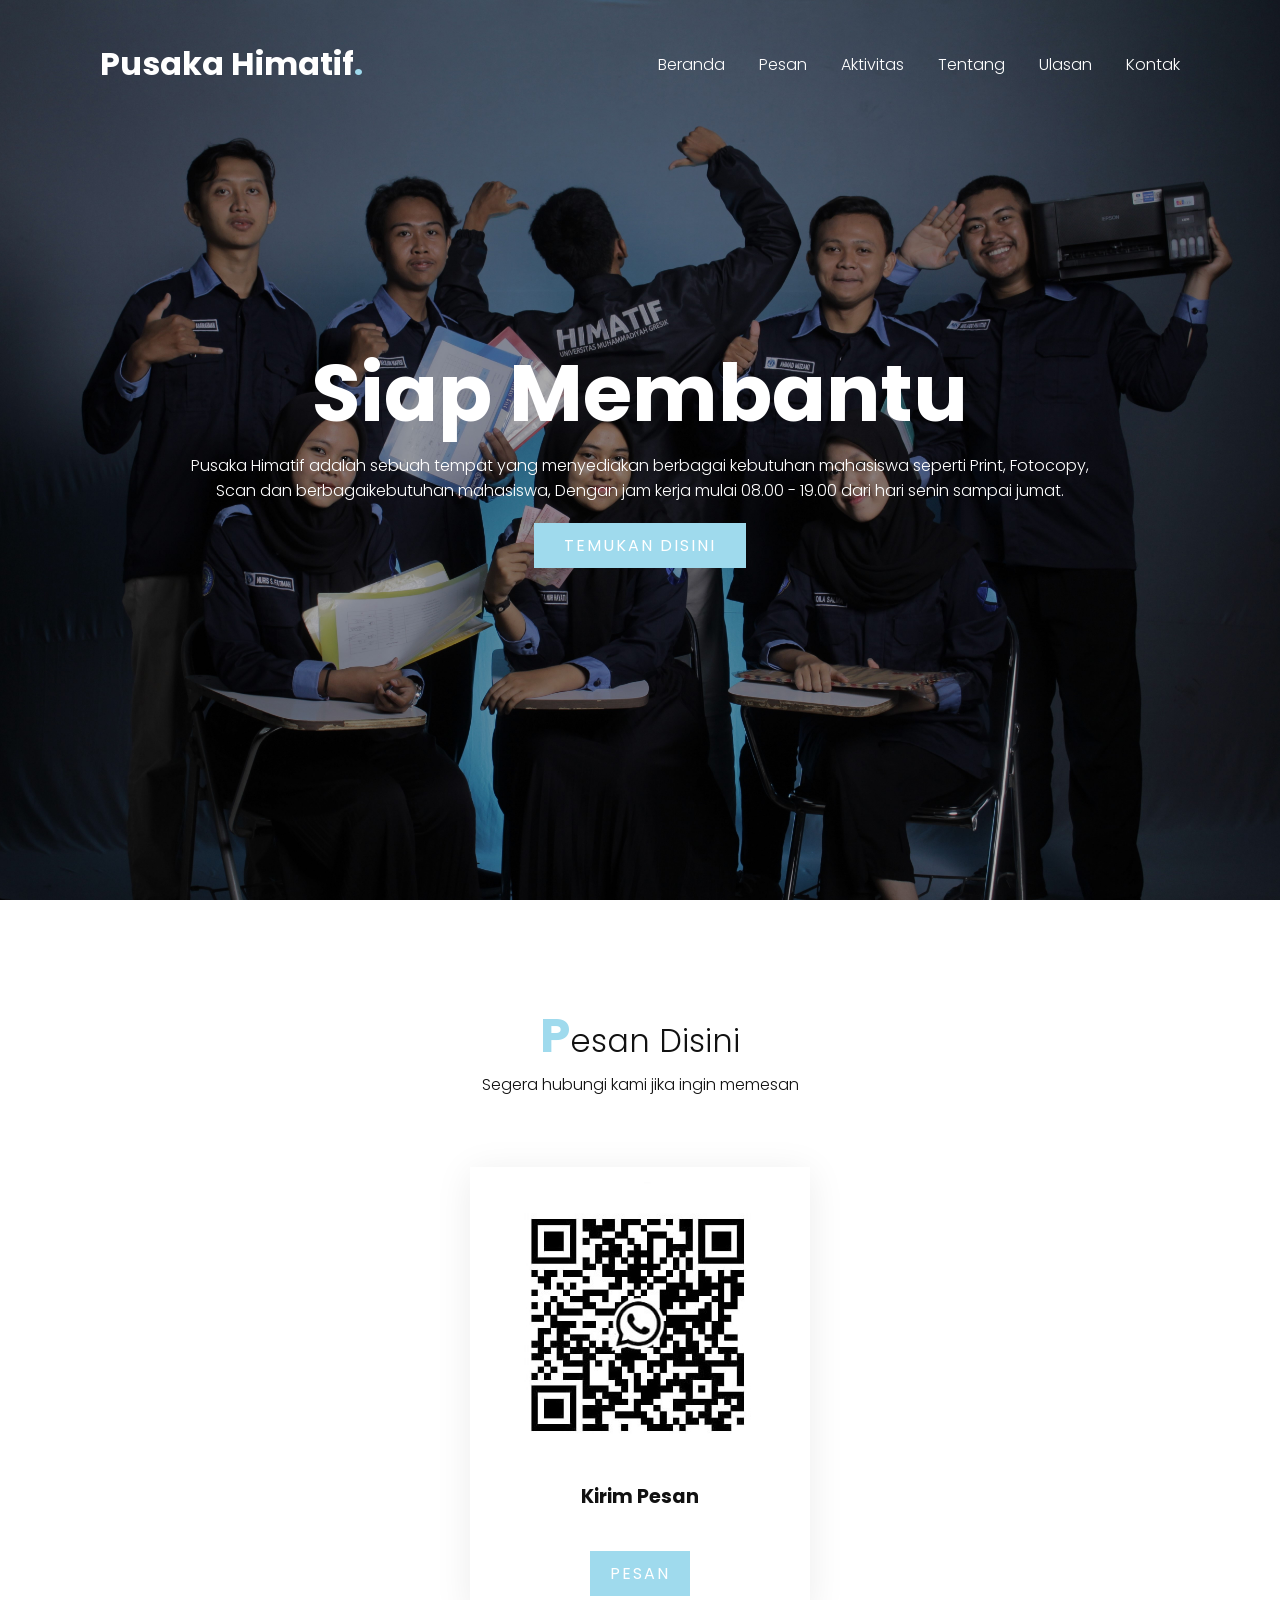
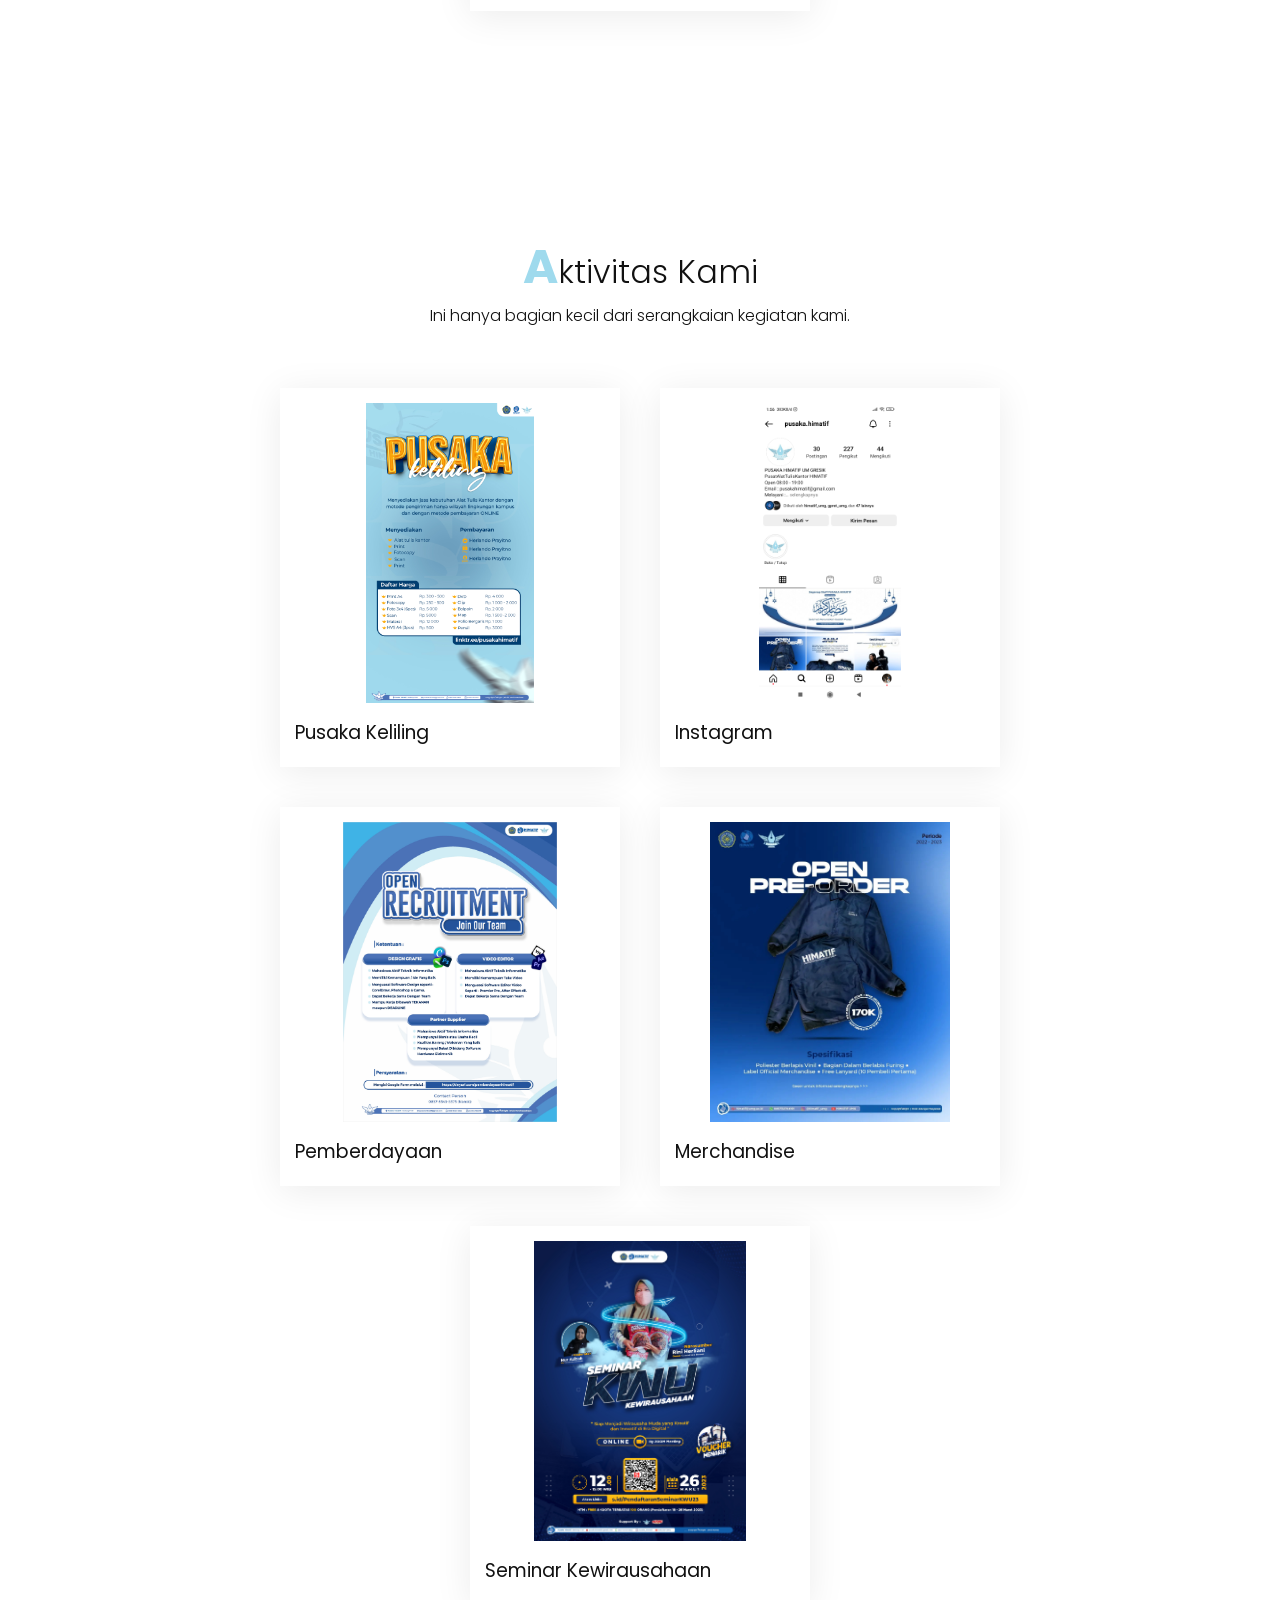
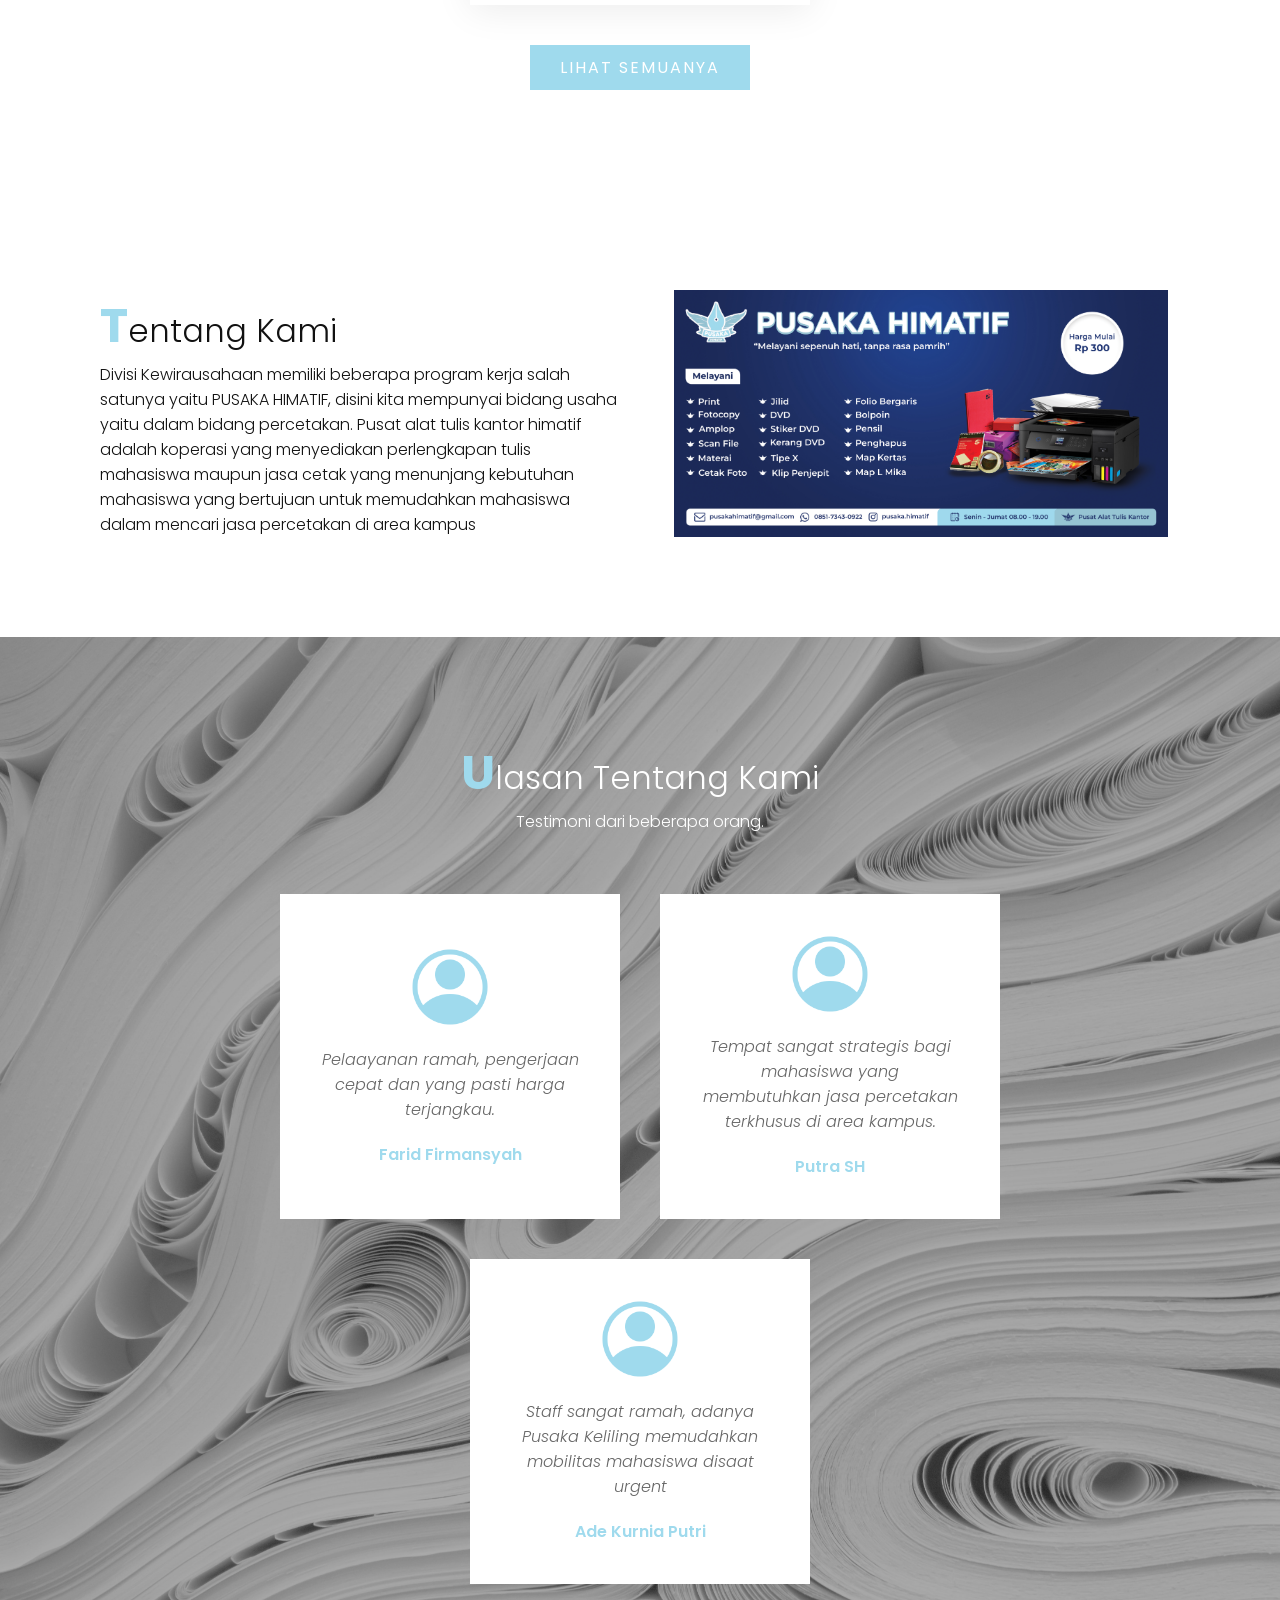
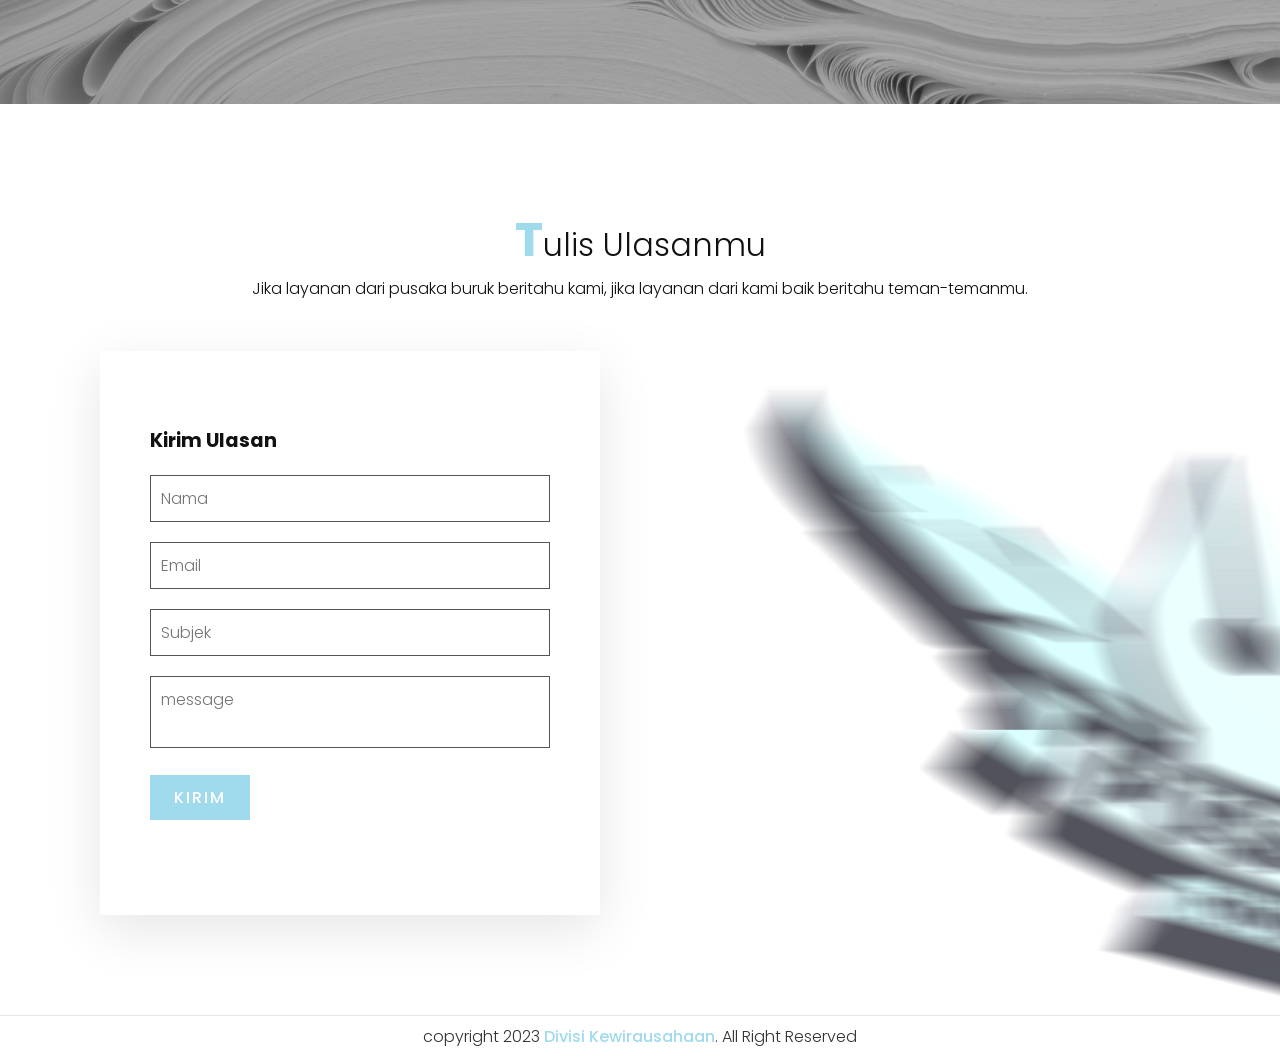
<file: index.html>
<!DOCTYPE html>
<html lang="en">
  <head>
    <meta charset="UTF-8" />
    <meta http-equiv="X-UA-Compatible" content="IE=edge" />
    <meta name="viewport" content="width=device-width, initial-scale=1.0" />
    <link rel="stylesheet" href="style.css" />
    <link rel="icon" href="Assets/logo.png" type="image/x-icon" />

    <title>Pusaka Himatif</title>
  </head>

  <body>
    <header>
      <nav>
        <a href="#" class="logo">Pusaka Himatif<span>.</span></a>
        <div class="menuToggle" onclick="toggleMenu();"></div>
        <ul class="navigation">
          <li><a href="#banner" onclick="toggleMenu();">Beranda</a></li>
          <li><a href="#order" onclick="toggleMenu();">Pesan</a></li>
          <li><a href="#activity" onclick="toggleMenu();">Aktivitas</a></li>
          <li><a href="#about" onclick="toggleMenu();">Tentang</a></li>
          <li><a href="#testimonials" onclick="toggleMenu();">Ulasan</a></li>
          <li><a href="#contact" onclick="toggleMenu();">Kontak</a></li>
        </ul>
      </nav>
    </header>

    <main>
      <article class="banner" id="banner">
        <div class="content">
          <h2>Siap Membantu</h2>
          <p>
            Pusaka Himatif adalah sebuah tempat yang menyediakan berbagai
            kebutuhan mahasiswa seperti Print, Fotocopy, Scan dan
            berbagaikebutuhan mahasiswa, Dengan jam kerja mulai 08.00 - 19.00
            dari hari senin sampai jumat.
          </p>
          <a href="#" class="btn">Temukan disini</a>
        </div>
      </article>

      <article class="order" id="order">
        <div class="title">
          <h2 class="titleText"><span>P</span>esan Disini</h2>
          <p>Segera hubungi kami jika ingin memesan</p>
        </div>
        <div class="orderForm">
          <div class="content">
            <div class="box">
              <div class="imgBx">
                <img src="Assets/barcode.jpg" alt="" height="20px" />
              </div>
              <h3>Kirim Pesan</h3>
              <a
                href="https://wa.me/message/TOWRXODYCBVYB1"
                target="_blank"
                rel="nofollow"
                title="Menuju WhatsApp"
                class="inputBox"
              >
                Pesan
              </a>
            </div>
          </div>
        </div>
      </article>

      <article class="activity" id="activity">
        <div class="title">
          <h2 class="titleText"><span>A</span>ktivitas Kami</h2>
          <p>Ini hanya bagian kecil dari serangkaian kegiatan kami.</p>
        </div>
        <div class="content">
          <div class="box">
            <div class="imgBx">
              <img src="Assets/actv1.jpg" alt="" />
            </div>
            <div class="text">
              <h3>Pusaka Keliling</h3>
            </div>
          </div>
          <div class="box">
            <div class="imgBx">
              <img src="Assets/actv2.jpg" alt="" />
            </div>
            <div class="text">
              <h3>Instagram</h3>
            </div>
          </div>
          <div class="box">
            <div class="imgBx">
              <img src="Assets/actv3.jpg" alt="" />
            </div>
            <div class="text">
              <h3>Pemberdayaan</h3>
            </div>
          </div>
          <div class="box">
            <div class="imgBx">
              <img src="Assets/actv4.jpg" alt="" />
            </div>
            <div class="text">
              <h3>Merchandise</h3>
            </div>
          </div>
          <div class="box">
            <div class="imgBx">
              <img src="Assets/actv5.jpg" alt="" />
            </div>
            <div class="text">
              <h3>Seminar Kewirausahaan</h3>
            </div>
          </div>
        </div>
        <div class="title">
          <a href="#" class="btn">Lihat Semuanya</a>
        </div>
      </article>

      <article class="about" id="about">
        <div class="row">
          <div class="col50">
            <h2 class="titleText"><span>T</span>entang Kami</h2>
            <p>
              Divisi Kewirausahaan memiliki beberapa program kerja salah satunya
              yaitu PUSAKA HIMATIF, disini kita mempunyai bidang usaha yaitu
              dalam bidang percetakan. Pusat alat tulis kantor himatif adalah
              koperasi yang menyediakan perlengkapan tulis mahasiswa maupun jasa
              cetak yang menunjang kebutuhan mahasiswa yang bertujuan untuk
              memudahkan mahasiswa dalam mencari jasa percetakan di area kampus
            </p>
          </div>
          <div class="col50">
            <div class="imgBx">
              <img src="Assets/img1.jpg" alt="" />
            </div>
          </div>
        </div>
      </article>

      <aside class="testimonials" id="testimonials">
        <div class="title white">
          <h2 class="titleText"><span>U</span>lasan Tentang Kami</h2>
          <p>Testimoni dari beberapa orang.</p>
        </div>
        <div class="content">
          <div class="box">
            <div class="imgBx">
              <img src="Assets/account.png" alt="" />
            </div>
            <div class="text">
              <p>
                Pelaayanan ramah, pengerjaan cepat dan yang pasti harga
                terjangkau.
              </p>
              <h3>Farid Firmansyah</h3>
            </div>
          </div>
          <div class="box">
            <div class="imgBx">
              <img src="Assets/account.png" alt="" />
            </div>
            <div class="text">
              <p>
                Tempat sangat strategis bagi mahasiswa yang membutuhkan jasa
                percetakan terkhusus di area kampus.
              </p>
              <h3>Putra SH</h3>
            </div>
          </div>
          <div class="box">
            <div class="imgBx">
              <img src="Assets/account.png" alt="" />
            </div>
            <div class="text">
              <p>
                Staff sangat ramah, adanya Pusaka Keliling memudahkan mobilitas
                mahasiswa disaat urgent
              </p>
              <h3>Ade Kurnia Putri</h3>
            </div>
          </div>
        </div>
      </aside>

      <article class="contact" id="contact">
        <div class="title">
          <h2 class="titleText"><span>T</span>ulis Ulasanmu</h2>
          <p>
            Jika layanan dari pusaka buruk beritahu kami, jika layanan dari kami
            baik beritahu teman-temanmu.
          </p>
        </div>
        <form
          action="https://formspree.io/f/xdovwdor"
          method="POST"
          class="contactForm"
          id="contact-form"
        >
          <h3>Kirim Ulasan</h3>
          <div class="inputBox">
            <input type="text" placeholder="Nama" name="nama" />
          </div>
          <div class="inputBox">
            <input type="text" placeholder="Email" name="email" />
          </div>
          <div class="inputBox">
            <input type="text" placeholder="Subjek" name="subjek" />
          </div>
          <div class="inputBox">
            <textarea
              type="text"
              placeholder="message"
              name="textarea"
            ></textarea>
          </div>
          <div class="inputBox">
            <input type="submit" value="Kirim" name="submit" />
          </div>
          <div class="lds-ellipsis">
            <div></div>
            <div></div>
            <div></div>
            <div></div>
          </div>
        </form>
      </article>
    </main>

    <footer>
      <div class="copyrightText">
        <p>
          copyright 2023
          <a
            href="https://instagram.com/pusaka.himatif?igshid=NTA5ZTk1NTc="
            target="_blank"
            rel="nofollow"
            title="Menuju Instagram"
            >Divisi Kewirausahaan</a
          >. All Right Reserved
        </p>
      </div>
    </footer>

    <script type="text/javascript" src="script.js"></script>
  </body>
</html>
</file>
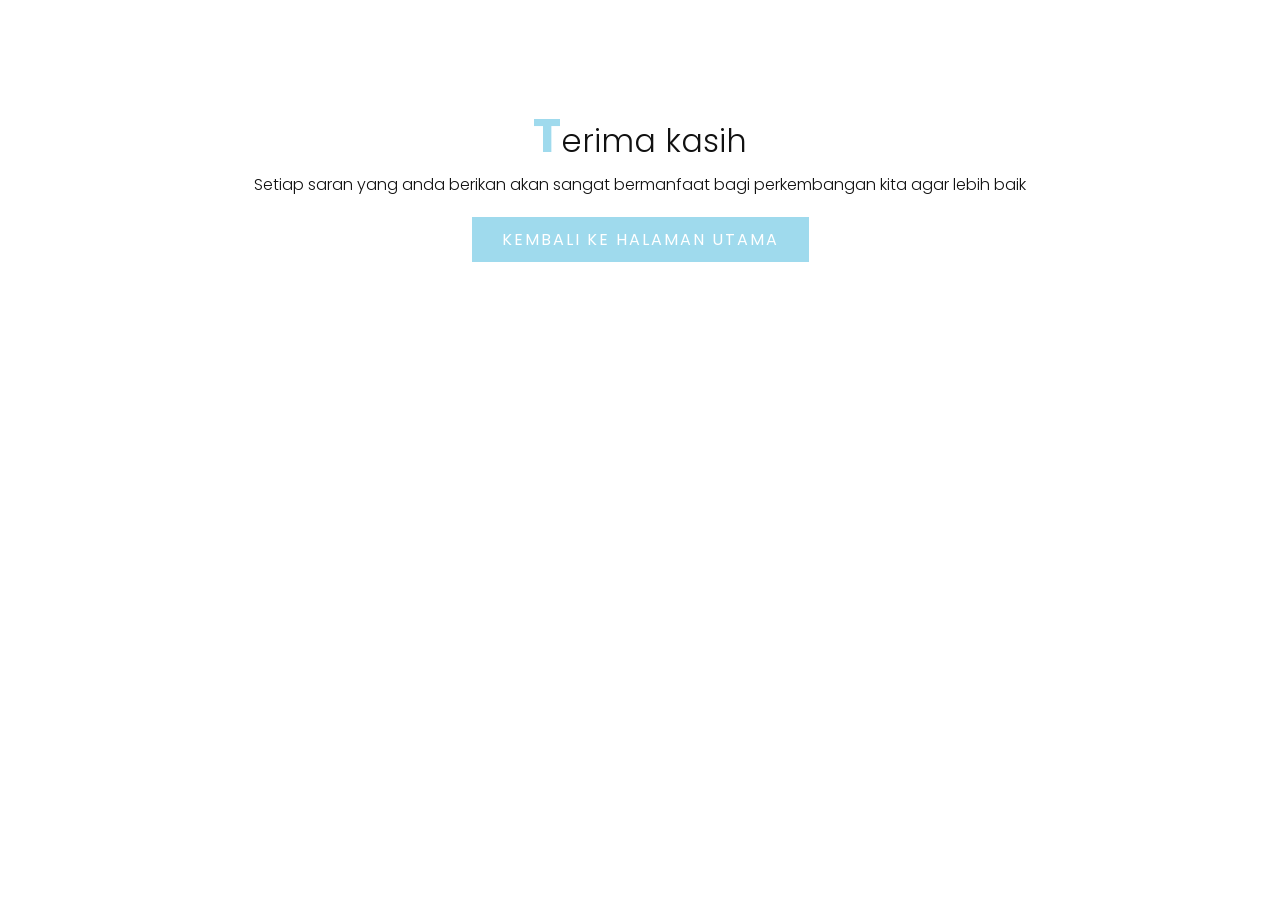
<file: thanks.html>
<!DOCTYPE html>
<html lang="en">
  <head>
    <meta charset="UTF-8" />
    <meta http-equiv="X-UA-Compatible" content="IE=edge" />
    <meta name="viewport" content="width=device-width, initial-scale=1.0" />
    <title>Terima kasih</title>
    <link rel="stylesheet" href="thanks.css" />
    <link rel="icon" href="Assets/logo.png" type="image/x-icon" />
  </head>
  <body>
    <div class="title">
      <h2 class="titleText"><span>T</span>erima kasih</h2>
      <p>
        Setiap saran yang anda berikan akan sangat bermanfaat bagi perkembangan
        kita agar lebih baik
      </p>
      <a href="index.html" class="btn">Kembali ke halaman utama</a>
    </div>
  </body>
</html>
</file>
<file: style.css>
@import url("https://fonts.googleapis.com/css2?family=Poppins:wght@200;300;400;500;600;700;900&display=swap");
* {
  margin: 0;
  padding: 0;
  box-sizing: border-box;
  font-family: "Poppins", sans-serif;
  scroll-behavior: smooth;
}

body {
  min-height: 300;
  color: #111;
}

p {
  font-weight: 300;
  color: #111;
}

.banner {
  position: relative;
  height: 100%;
  min-height: 100vh;
  display: flex;
  justify-content: center;
  align-items: center;
  background: url(Assets/bg1.jpg);
  background-size: cover;
  background-position: center;
}

.banner .content {
  height: 100%;
  max-width: 900px;
  text-align: center;
}

.banner .content h2 {
  font-size: 5em;
  color: #fff;
}

.banner .content p {
  font-size: 1em;
  color: #fff;
}

.btn {
  font-size: 1em;
  color: #fff;
  background: #9fdaed;
  display: inline-block;
  padding: 10px 30px;
  margin-top: 20px;
  text-transform: uppercase;
  text-decoration: none;
  letter-spacing: 2px;
  transition: 0.5s;
}

.btn:hover {
  letter-spacing: 6px;
}

header nav {
  position: fixed;
  top: 0;
  left: 0;
  width: 100%;
  padding: 40px 100px;
  z-index: 10000;
  display: flex;
  justify-content: space-between;
  align-items: center;
  transition: 0.5s;
}

header nav.sticky {
  background: #fff;
  padding: 10px 100px;
  box-shadow: 0 5px 20px rgba(0, 0, 0, 0.5);
}

header nav.sticky .logo {
  color: #111;
}

header nav .logo {
  color: #fff;
  font-weight: 700;
  font-size: 2em;
  text-decoration: none;
}

header nav .logo span {
  color: #9fdaed;
}

header nav.navigation {
  position: relative;
  display: flex;
}

header nav .navigation li {
  list-style: none;
  margin-left: 30px;
  display: inline-block;
}

header nav .navigation li a {
  text-decoration: none;
  color: #fff;
  font-weight: 300;
}

header nav.sticky .navigation li a {
  color: #111;
}

header nav .navigation li a:hover {
  color: #9fdaed;
}

article,
aside {
  padding: 100px;
}

.row {
  position: relative;
  width: 100%;
  display: flex;
  justify-content: space-between;
}

.row .col50 {
  position: relative;
  width: 48%;
}

.titleText {
  color: #111;
  font-size: 2em;
  font-weight: 300;
}

.titleText span {
  color: #9fdaed;
  font-weight: 700;
  font-size: 1.5em;
}

.row .col50 .imgBx {
  position: relative;
  width: 100%;
  /* min-height: 300px; */
  height: 100%;
}

.row .col50 .imgBx img {
  position: absolute;
  top: 0;
  left: 0;
  width: 100%;
  height: 100%;
  object-fit: contain;
}

.title {
  width: 100%;
  display: flex;
  justify-content: center;
  align-items: center;
  flex-direction: column;
}

.activity .content {
  display: flex;
  justify-content: center;
  flex-wrap: wrap;
  margin-top: 40px;
}

.activity .content .box {
  width: 340px;
  margin: 20px;
  border: 15px solid #fff;
  box-shadow: 0 5px 35px rgba(0, 0, 0, 0.08);
}

.activity .content .box .imgBx {
  position: relative;
  width: 100%;
  height: 300px;
}

.activity .content .box .imgBx img {
  position: absolute;
  top: 0;
  left: 0;
  width: 100%;
  height: 100%;
  object-fit: scale-down;
}

.activity .content .box .text {
  padding: 15px 0 5px;
}

.activity .content .box .text h3 {
  font-weight: 400;
  color: #111;
}

.founders .content {
  display: flex;
  justify-content: center;
  flex-wrap: wrap;
  flex-direction: row;
  margin-top: 40px;
}

.founders .content .box {
  width: 250px;
  margin: 15px;
}

.founders .content .box .imgBx {
  position: relative;
  width: 100%;
  height: 300px;
}

.founders .content .box .imgBx img {
  position: absolute;
  top: 0;
  left: 0;
  width: 100%;
  height: 100%;
  object-fit: cover;
}

.founders .content .box .text {
  padding: 15px 0 5px;
}

.founders .content .box .text h3 {
  font-weight: 400;
  color: #111;
}

.testimonials {
  background: url(Assets/bg2.jpg);
  background-size: cover;
}

.white .titleText,
.white p {
  color: #fff;
}

.testimonials .content {
  display: flex;
  justify-content: center;
  flex-wrap: wrap;
  flex-direction: row;
  margin-top: 40px;
}

.testimonials .content .box {
  width: 340px;
  margin: 20px;
  padding: 40px;
  background-color: #fff;
  display: flex;
  justify-content: center;
  align-items: center;
  flex-direction: column;
}

.testimonials .content .box .imgBx {
  position: relative;
  width: 80px;
  height: 80px;
  margin-bottom: 20px;
  border-radius: 50%;
  overflow: hidden;
}

.testimonials .content .box .imgBx img {
  position: absolute;
  top: 0;
  left: 0;
  width: 100%;
  height: 100%;
  object-fit: cover;
}

.testimonials .content .box .text {
  text-align: center;
}

.testimonials .content .box .text p {
  color: #666;
  font-style: italic;
}

.testimonials .content .box .text h3 {
  margin-top: 20px;
  color: #111;
  font-size: 1em;
  color: #9fdaed;
  font-weight: 600;
}

.orderForm {
  /* padding: 75px 50px;
    background: #fff;
    box-shadow: 0 15px 50px rgba(0, 0, 0, 0.1); */
  /* max-width: 500px;
    margin: auto; */
  margin-top: 50px;
  text-align: center;
}

.orderForm .content {
  display: flex;
  justify-content: center;
  flex-wrap: wrap;
  margin-top: 40px;
}

.orderForm .content .box {
  width: 340px;
  margin: 20px;
  border: 15px solid #fff;
  box-shadow: 0 5px 35px rgba(0, 0, 0, 0.08);
}

.orderForm .content .box .imgBx {
  position: relative;
  width: 100%;
  height: 300px;
}

.orderForm .content .box .imgBx img {
  position: absolute;
  top: 0;
  left: 0;
  width: 100%;
  height: 100%;
  object-fit: cover;
}

.orderForm h3 {
  color: #111;
  font-size: 1.2em;
  margin-bottom: 20px;
  font-weight: 20px;
  text-align: center;
}

.orderForm .inputBox {
  font-size: 1em;
  color: #fff;
  background: #9fdaed;
  display: inline-block;
  padding: 10px 20px;
  margin-top: 20px;
  text-transform: uppercase;
  text-decoration: none;
  letter-spacing: 2px;
  transition: 0.5s;
}

.orderForm .inputBox:hover {
  letter-spacing: 6px;
}

.order .inputBox input,
.order .inputBox textarea {
  width: 100%;
  border: 1px solid #555;
  padding: 10px;
  color: #111;
  outline: none;
  font-size: 16px;
  font-weight: 300;
  resize: none;
}

.order .inputBox input[type="submit"] {
  font-size: 1em;
  color: #fff;
  background: #9fdaed;
  display: inline-block;
  text-transform: uppercase;
  text-decoration: none;
  letter-spacing: 2px;
  transition: 0.5px;
  max-width: 100px;
  font-weight: 500;
  border: none;
  cursor: pointer;
}

.contact {
  background: url(Assets/bg3.jpg);
  background-size: cover;
}

.contactForm {
  padding: 75px 50px;
  background: #fff;
  box-shadow: 0 15px 50px rgba(0, 0, 0, 0.1);
  max-width: 500px;
  margin-top: 50px;
}

.contactForm h3 {
  color: #111;
  font-size: 1.2em;
  margin-bottom: 20px;
  font-weight: 20px;
}

.contactForm .inputBox {
  position: relative;
  width: 100%;
  margin-bottom: 20px;
}

.contact .inputBox input,
.contact .inputBox textarea {
  width: 100%;
  border: 1px solid #555;
  padding: 10px;
  color: #111;
  outline: none;
  font-size: 16px;
  font-weight: 300;
  resize: none;
}

.contact .inputBox input[type="submit"] {
  font-size: 1em;
  color: #fff;
  background: #9fdaed;
  display: inline-block;
  text-transform: uppercase;
  text-decoration: none;
  letter-spacing: 2px;
  transition: 0.5px;
  max-width: 100px;
  font-weight: 500;
  border: none;
  cursor: pointer;
}

.copyrightText {
  padding: 8px 40px;
  border-top: 1px solid rgba(0, 0, 0, 0.1);
  text-align: center;
}

.copyrightText p {
  color: #333;
}

.copyrightText a {
  color: #9fdaed;
  font-weight: 500;
  text-decoration: none;
}

.lds-ellipsis {
  display: inline-block;
  position: relative;
  width: 80px;
  height: 80px;
}
.lds-ellipsis div {
  position: absolute;
  top: 33px;
  width: 13px;
  height: 13px;
  border-radius: 50%;
  background: #9fdaed;
  animation-timing-function: cubic-bezier(0, 1, 1, 0);
}
.lds-ellipsis div:nth-child(1) {
  left: 8px;
  animation: lds-ellipsis1 0.6s infinite;
}
.lds-ellipsis div:nth-child(2) {
  left: 8px;
  animation: lds-ellipsis2 0.6s infinite;
}
.lds-ellipsis div:nth-child(3) {
  left: 32px;
  animation: lds-ellipsis2 0.6s infinite;
}
.lds-ellipsis div:nth-child(4) {
  left: 56px;
  animation: lds-ellipsis3 0.6s infinite;
}
@keyframes lds-ellipsis1 {
  0% {
    transform: scale(0);
  }
  100% {
    transform: scale(1);
  }
}
@keyframes lds-ellipsis3 {
  0% {
    transform: scale(1);
  }
  100% {
    transform: scale(0);
  }
}
@keyframes lds-ellipsis2 {
  0% {
    transform: translate(0, 0);
  }
  100% {
    transform: translate(24px, 0);
  }
}

@keyframes lds-ring {
  0% {
    transform: rotate(0deg);
  }
  100% {
    transform: rotate(360deg);
  }
}

@media (max-width: 991px) {
  header nav,
  header nav.sticky {
    padding: 10px 20px;
  }
  header nav .navigation {
    display: none;
  }
  header nav .navigation.active {
    width: 100%;
    height: calc(100% - 68px);
    position: fixed;
    top: 68px;
    left: 0;
    display: flex;
    justify-content: center;
    align-items: center;
    flex-direction: column;
    background: #fff;
  }
  .header nav .navigation li {
    margin-left: 0;
  }
  header nav .navigation li a {
    text-decoration: none;
    color: #111;
    font-weight: 300;
    font-size: 1.6em;
  }
  .menuToggle {
    position: relative;
    width: 40px;
    height: 40px;
    background: url(Assets/menu.png);
    background-size: 30px;
    background-repeat: no-repeat;
    background-position: center;
    cursor: pointer;
  }
  .menuToggle.active {
    background: url(Assets/close.png);
    background-size: 25px;
    background-repeat: no-repeat;
    background-position: center;
  }
  header nav.sticky .menuToggle {
    filter: invert(1);
  }
  article,
  aside {
    padding: 20px;
  }
  .banner .content h2 {
    font-size: 3em;
    color: #fff;
  }
  .row {
    flex-direction: column;
  }
  .row .col50 {
    position: relative;
    width: 100%;
  }
  .row .col50 .imgBx {
    width: 100%;
    height: 300px;
    margin-top: 20px;
  }
  .menu .content {
    margin-top: 20px;
  }
  .menu .content .box .imgBx {
    height: 260px;
  }
  .menu .content .box .imgBx {
    height: 260px;
  }
  .title {
    text-align: center;
  }
  .testimonials .content .box {
    margin: 10px;
    padding: 20px;
  }
  .contactForm {
    padding: 35px 40px;
    margin-top: 20px;
    margin-bottom: 30px;
  }
}

@media (max-width: 480px) {
  .banner .content h2 {
    font-size: 2.2em;
    color: #fff;
  }
}
</file>
<file: thanks.css>
@import url("https://fonts.googleapis.com/css2?family=Poppins:wght@200;300;400;500;600;700;900&display=swap");
* {
  margin: 0;
  padding: 0;
  box-sizing: border-box;
  font-family: "Poppins", sans-serif;
  scroll-behavior: smooth;
}

body {
  min-height: 300;
  color: #111;
}

p {
  font-weight: 300;
  color: #111;
}

.banner {
  position: relative;
  height: 100%;
  min-height: 100vh;
  display: flex;
  justify-content: center;
  align-items: center;
  background: url(Assets/bg1.jpg);
  background-size: cover;
  background-position: center;
}

.banner .content {
  height: 100%;
  max-width: 900px;
  text-align: center;
}

.banner .content h2 {
  font-size: 5em;
  color: #fff;
}

.banner .content p {
  font-size: 1em;
  color: #fff;
}

.btn {
  font-size: 1em;
  color: #fff;
  background: #9fdaed;
  display: inline-block;
  padding: 10px 30px;
  margin-top: 20px;
  text-transform: uppercase;
  text-decoration: none;
  letter-spacing: 2px;
  transition: 0.5s;
}

.btn:hover {
  letter-spacing: 6px;
}

header nav {
  position: fixed;
  top: 0;
  left: 0;
  width: 100%;
  padding: 40px 100px;
  z-index: 10000;
  display: flex;
  justify-content: space-between;
  align-items: center;
  transition: 0.5s;
}

header nav.sticky {
  background: #fff;
  padding: 10px 100px;
  box-shadow: 0 5px 20px rgba(0, 0, 0, 0.5);
}

header nav.sticky .logo {
  color: #111;
}

header nav .logo {
  color: #fff;
  font-weight: 700;
  font-size: 2em;
  text-decoration: none;
}

header nav .logo span {
  color: #9fdaed;
}

header nav.navigation {
  position: relative;
  display: flex;
}

header nav .navigation li {
  list-style: none;
  margin-left: 30px;
  display: inline-block;
}

header nav .navigation li a {
  text-decoration: none;
  color: #fff;
  font-weight: 300;
}

header nav.sticky .navigation li a {
  color: #111;
}

header nav .navigation li a:hover {
  color: #9fdaed;
}

article,
aside {
  padding: 100px;
}

.row {
  position: relative;
  width: 100%;
  display: flex;
  justify-content: space-between;
}

.row .col50 {
  position: relative;
  width: 48%;
}

.titleText {
  color: #111;
  font-size: 2em;
  font-weight: 300;
}

.titleText span {
  color: #9fdaed;
  font-weight: 700;
  font-size: 1.5em;
}

.row .col50 .imgBx {
  position: relative;
  width: 100%;
  /* min-height: 300px; */
  height: 100%;
}

.row .col50 .imgBx img {
  position: absolute;
  top: 0;
  left: 0;
  width: 100%;
  height: 100%;
  object-fit: contain;
}

.title {
  width: 100%;
  display: flex;
  justify-content: center;
  align-items: center;
  flex-direction: column;
  margin-top: 100px;
}

.activity .content {
  display: flex;
  justify-content: center;
  flex-wrap: wrap;
  margin-top: 40px;
}

.activity .content .box {
  width: 340px;
  margin: 20px;
  border: 15px solid #fff;
  box-shadow: 0 5px 35px rgba(0, 0, 0, 0.08);
}

.activity .content .box .imgBx {
  position: relative;
  width: 100%;
  height: 300px;
}

.activity .content .box .imgBx img {
  position: absolute;
  top: 0;
  left: 0;
  width: 100%;
  height: 100%;
  object-fit: scale-down;
}

.activity .content .box .text {
  padding: 15px 0 5px;
}

.activity .content .box .text h3 {
  font-weight: 400;
  color: #111;
}

.founders .content {
  display: flex;
  justify-content: center;
  flex-wrap: wrap;
  flex-direction: row;
  margin-top: 40px;
}

.founders .content .box {
  width: 250px;
  margin: 15px;
}

.founders .content .box .imgBx {
  position: relative;
  width: 100%;
  height: 300px;
}

.founders .content .box .imgBx img {
  position: absolute;
  top: 0;
  left: 0;
  width: 100%;
  height: 100%;
  object-fit: cover;
}

.founders .content .box .text {
  padding: 15px 0 5px;
}

.founders .content .box .text h3 {
  font-weight: 400;
  color: #111;
}

.testimonials {
  background: url(Assets/bg2.jpg);
  background-size: cover;
}

.white .titleText,
.white p {
  color: #fff;
}

.testimonials .content {
  display: flex;
  justify-content: center;
  flex-wrap: wrap;
  flex-direction: row;
  margin-top: 40px;
}

.testimonials .content .box {
  width: 340px;
  margin: 20px;
  padding: 40px;
  background-color: #fff;
  display: flex;
  justify-content: center;
  align-items: center;
  flex-direction: column;
}

.testimonials .content .box .imgBx {
  position: relative;
  width: 80px;
  height: 80px;
  margin-bottom: 20px;
  border-radius: 50%;
  overflow: hidden;
}

.testimonials .content .box .imgBx img {
  position: absolute;
  top: 0;
  left: 0;
  width: 100%;
  height: 100%;
  object-fit: cover;
}

.testimonials .content .box .text {
  text-align: center;
}

.testimonials .content .box .text p {
  color: #666;
  font-style: italic;
}

.testimonials .content .box .text h3 {
  margin-top: 20px;
  color: #111;
  font-size: 1em;
  color: #9fdaed;
  font-weight: 600;
}

.orderForm {
  /* padding: 75px 50px;
    background: #fff;
    box-shadow: 0 15px 50px rgba(0, 0, 0, 0.1); */
  /* max-width: 500px;
    margin: auto; */
  margin-top: 50px;
  text-align: center;
}

.orderForm .content {
  display: flex;
  justify-content: center;
  flex-wrap: wrap;
  margin-top: 40px;
}

.orderForm .content .box {
  width: 340px;
  margin: 20px;
  border: 15px solid #fff;
  box-shadow: 0 5px 35px rgba(0, 0, 0, 0.08);
}

.orderForm .content .box .imgBx {
  position: relative;
  width: 100%;
  height: 300px;
}

.orderForm .content .box .imgBx img {
  position: absolute;
  top: 0;
  left: 0;
  width: 100%;
  height: 100%;
  object-fit: cover;
}

.orderForm h3 {
  color: #111;
  font-size: 1.2em;
  margin-bottom: 20px;
  font-weight: 20px;
  text-align: center;
}

.orderForm .inputBox {
  font-size: 1em;
  color: #fff;
  background: #9fdaed;
  display: inline-block;
  padding: 10px 20px;
  margin-top: 20px;
  text-transform: uppercase;
  text-decoration: none;
  letter-spacing: 2px;
  transition: 0.5s;
}

.inputBox:hover {
  letter-spacing: 6px;
}

.order .inputBox input,
.order .inputBox textarea {
  width: 100%;
  border: 1px solid #555;
  padding: 10px;
  color: #111;
  outline: none;
  font-size: 16px;
  font-weight: 300;
  resize: none;
}

.order .inputBox input[type="submit"] {
  font-size: 1em;
  color: #fff;
  background: #9fdaed;
  display: inline-block;
  text-transform: uppercase;
  text-decoration: none;
  letter-spacing: 2px;
  transition: 0.5px;
  max-width: 100px;
  font-weight: 500;
  border: none;
  cursor: pointer;
}

.contact {
  background: url(Assets/bg3.jpg);
  background-size: cover;
}

.contactForm {
  padding: 75px 50px;
  background: #fff;
  box-shadow: 0 15px 50px rgba(0, 0, 0, 0.1);
  max-width: 500px;
  margin-top: 50px;
}

.contactForm h3 {
  color: #111;
  font-size: 1.2em;
  margin-bottom: 20px;
  font-weight: 20px;
}

.contactForm .inputBox {
  position: relative;
  width: 100%;
  margin-bottom: 20px;
}

.inputBox input,
.inputBox textarea {
  width: 100%;
  border: 1px solid #555;
  padding: 10px;
  color: #111;
  outline: none;
  font-size: 16px;
  font-weight: 300;
  resize: none;
}

.inputBox input[type="submit"] {
  font-size: 1em;
  color: #fff;
  background: #9fdaed;
  display: inline-block;
  text-transform: uppercase;
  text-decoration: none;
  letter-spacing: 2px;
  transition: 0.5px;
  max-width: 250px;
  font-weight: 500;
  border: none;
  cursor: pointer;
  margin-top: 50px;
}

.copyrightText {
  padding: 8px 40px;
  border-top: 1px solid rgba(0, 0, 0, 0.1);
  text-align: center;
}

.copyrightText p {
  color: #333;
}

.copyrightText a {
  color: #9fdaed;
  font-weight: 500;
  text-decoration: none;
}

@media (max-width: 991px) {
  header nav,
  header nav.sticky {
    padding: 10px 20px;
  }
  header nav .navigation {
    display: none;
  }
  header nav .navigation.active {
    width: 100%;
    height: calc(100% - 68px);
    position: fixed;
    top: 68px;
    left: 0;
    display: flex;
    justify-content: center;
    align-items: center;
    flex-direction: column;
    background: #fff;
  }
  .header nav .navigation li {
    margin-left: 0;
  }
  header nav .navigation li a {
    text-decoration: none;
    color: #111;
    font-weight: 300;
    font-size: 1.6em;
  }
  .menuToggle {
    position: relative;
    width: 40px;
    height: 40px;
    background: url(Assets/menu.png);
    background-size: 30px;
    background-repeat: no-repeat;
    background-position: center;
    cursor: pointer;
  }
  .menuToggle.active {
    background: url(Assets/close.png);
    background-size: 25px;
    background-repeat: no-repeat;
    background-position: center;
  }
  header nav.sticky .menuToggle {
    filter: invert(1);
  }
  article,
  aside {
    padding: 20px;
  }
  .banner .content h2 {
    font-size: 3em;
    color: #fff;
  }
  .row {
    flex-direction: column;
  }
  .row .col50 {
    position: relative;
    width: 100%;
  }
  .row .col50 .imgBx {
    width: 100%;
    height: 300px;
    margin-top: 20px;
  }
  .menu .content {
    margin-top: 20px;
  }
  .menu .content .box .imgBx {
    height: 260px;
  }
  .menu .content .box .imgBx {
    height: 260px;
  }
  .title {
    text-align: center;
  }
  .testimonials .content .box {
    margin: 10px;
    padding: 20px;
  }
  .contactForm {
    padding: 35px 40px;
    margin-top: 20px;
    margin-bottom: 30px;
  }
}

@media (max-width: 480px) {
  .banner .content h2 {
    font-size: 2.2em;
    color: #fff;
  }
}
</file>
